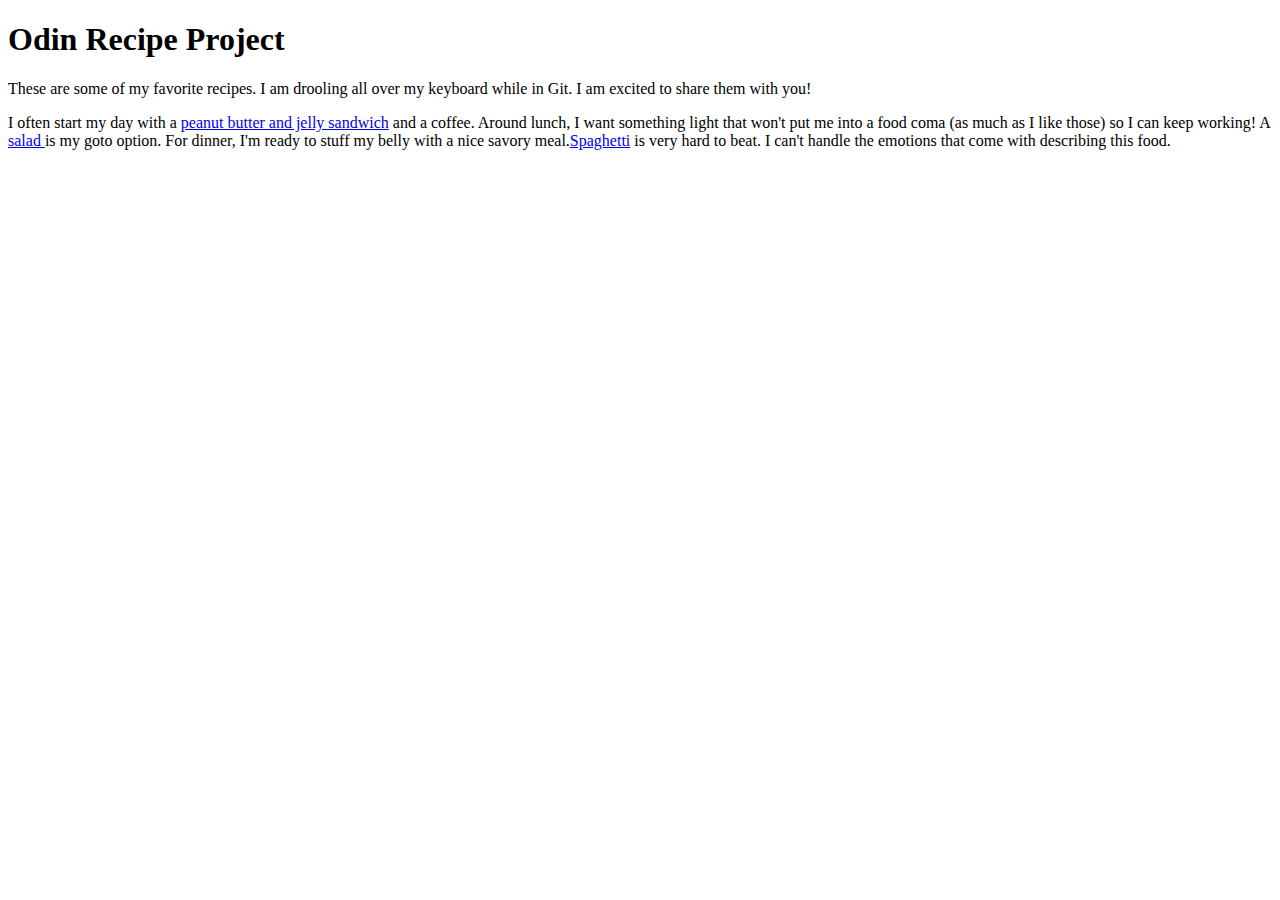
<file: index.html>
<!DOCTYPE html>
<html lang="en">
<head>
    <meta charset="UTF-8">
    <meta http-equiv="X-UA-Compatible" content="IE=edge">
    <meta name="viewport" content="width=device-width, initial-scale=1.0">
    <title>Odin Recipe Project </title>
</head>
<body>
    <h1>Odin Recipe Project</h1>
    <p>These are some of my favorite recipes.
     I am drooling all over my keyboard while in Git.
      I am excited to share them with you! 
    </p>
    <p>
        I often start my day with a <a href="./recipes/PBJ.html">peanut butter and jelly sandwich</a>
        and a coffee. Around lunch, I want something light that won't 
        put me into a food coma (as much as I like those) so I can keep working! A 
        <a href="./recipes/Salad.html">salad </a> is my goto option. For dinner, 
        I'm ready to stuff my belly with a nice savory meal.<a href="./recipes/Spaghetti.html">Spaghetti</a>
        is very hard to beat. I can't handle the emotions that come with describing this food.        

    </p>
</body>
</html>
</file>
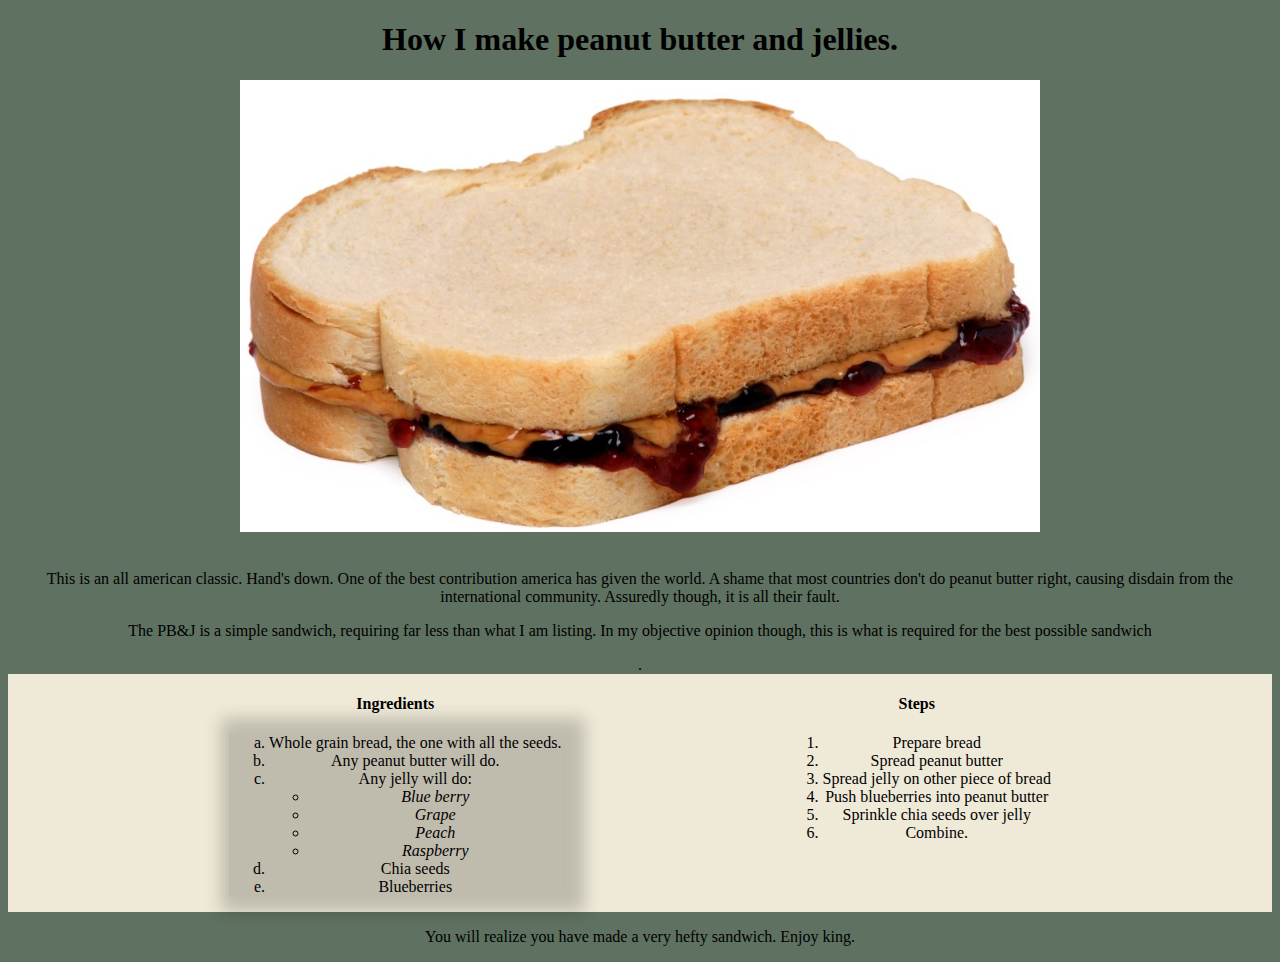
<file: recipes/PBJ.html>
<!DOCTYPE html>
<html lang="en">
<head>
    <meta charset="UTF-8">
    <meta http-equiv="X-UA-Compatible" content="IE=edge">
    <meta name="viewport" content="width=device-width, initial-scale=1.0">
    <link rel="stylesheet" href="../css/pbj.css">
    <title>PBJ</title>
</head>
<body>
    <header>
        <h1>How I make peanut butter and jellies.</h1>
        <img src="../img/Peanut-Butter-Jelly-Sandwich.jpg" class="image" alt="A very poor peanut butter and jelly">
    </header>
    <br>
    <p>This is an all american classic. Hand's down. One of the best
        contribution america has given the world. A shame that most countries don't
        do peanut butter right, causing disdain from the international community. 
        Assuredly though, it is all their fault. 
    </p>
    <p> 
        The PB&J is a simple sandwich, requiring far less than what I am listing. 
        In my objective opinion though, this is what is required for the best 
        possible sandwich </p>.
        <section> 
        <div>
        <h4>Ingredients</h4>
        <ul class="ingredients">
            <li>Whole grain bread, the one with all the seeds.</li>
            <li>Any peanut butter will do. </li>
            <li>Any jelly will do: 
                <ul>
                    <li><i>Blue berry</i></li>
                    <li><i>Grape</i></li>
                    <li><i>Peach</i></li>
                    <li><i>Raspberry</i></li>
                </ul>
            </li>
            <li>Chia seeds</li>
            <li>Blueberries</li>
        </ul>
        </div>
    <div> 
  
        <h4>Steps</h4>
        <ol>
            <li>Prepare bread</li>
            <li>Spread peanut butter</li>
            <li>Spread jelly on other piece of bread</li>
            <li>Push blueberries into peanut butter</li>
            <li>Sprinkle chia seeds over jelly</li>
            <li>Combine.</li>
        </ol>

    
    </div>
    </section>
    <p>You will realize you have made a very hefty sandwich. Enjoy king.</p>



</body>
</html>
</file>
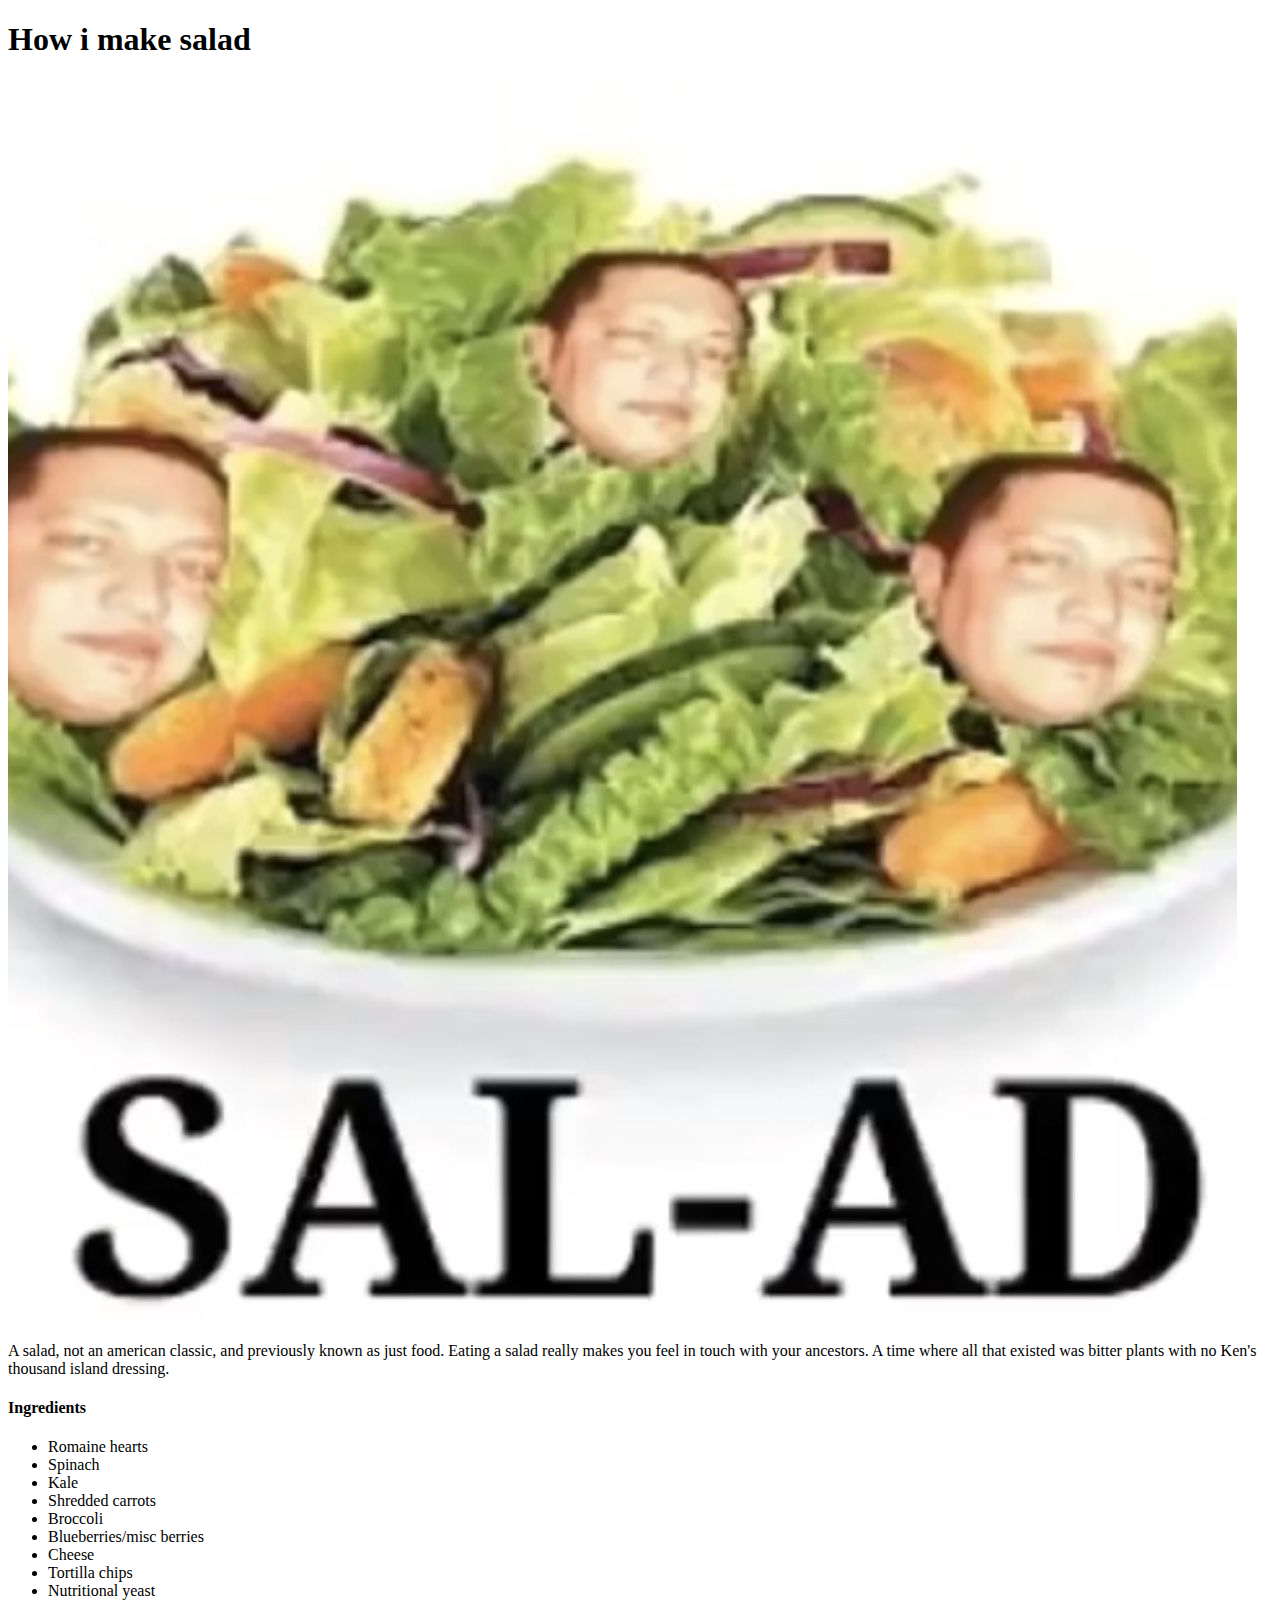
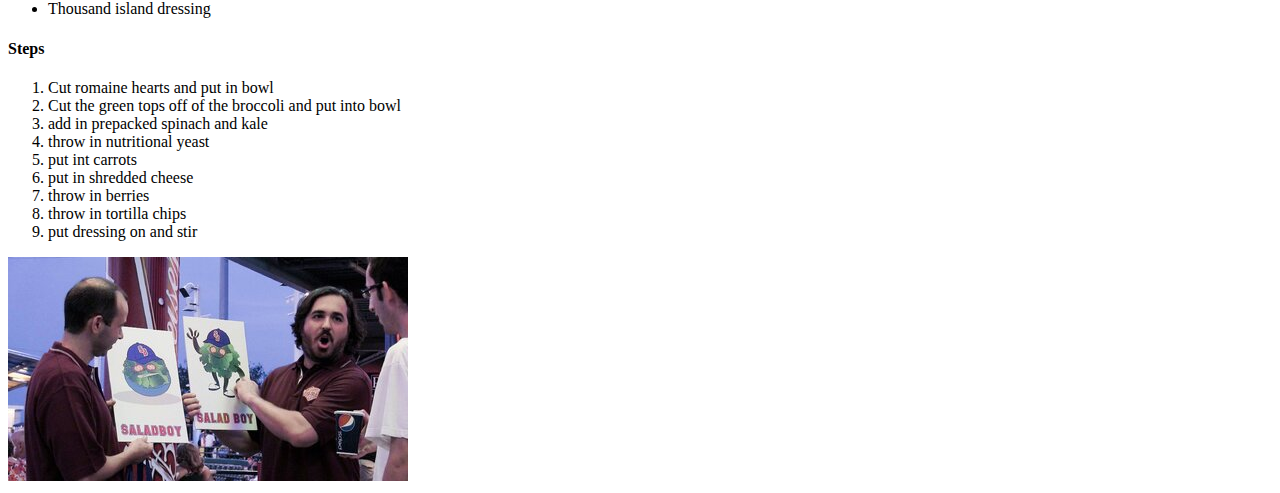
<file: recipes/Salad.html>
<!DOCTYPE html>
<html lang="en">
<head>
    <meta charset="UTF-8">
    <meta http-equiv="X-UA-Compatible" content="IE=edge">
    <meta name="viewport" content="width=device-width, initial-scale=1.0">
    <title>Salad</title>
</head>
<body>
    <h1>How i make salad</h1>
    <img src="../img/salad.jpg" alt="Sal Vulcano as a salad ">
    <p>A salad, not an american classic, and previously known as just food. 
        Eating a salad really makes you feel in touch with your ancestors. A time where
        all that existed was bitter plants with no Ken's thousand island dressing. 
    </p>
    <p>
        <h4>Ingredients</h4>
        <ul>
            <li>Romaine hearts</li>
            <li>Spinach</li>
            <li>Kale</li>
            <li>Shredded carrots</li>
            <li>Broccoli</li>
            <li>Blueberries/misc berries</li>
            <li>Cheese</li>
            <li>Tortilla chips </li>
            <li>Nutritional yeast</li>
            <li>Thousand island dressing</li>
        </ul>
    </p>
    <p>
        <h4>Steps</h4>
        <ol>
            <li>Cut romaine hearts and put in bowl</li>
            <li>Cut the green tops off of the broccoli and put into bowl</li>
            <li>add in prepacked spinach and kale</li>
            <li>throw in nutritional yeast</li>
            <li>put int carrots </li>
            <li>put in shredded cheese</li>
            <li>throw in berries</li>
            <li>throw in tortilla chips </li>
            <li>put dressing on and stir</li>
            
        </ol>
    </p>
    <p></p>
    <img src="../img/jokers_salad.jpg" alt="Murr vs. Q in salad boy challenge ">
</body>
</html>
</file>
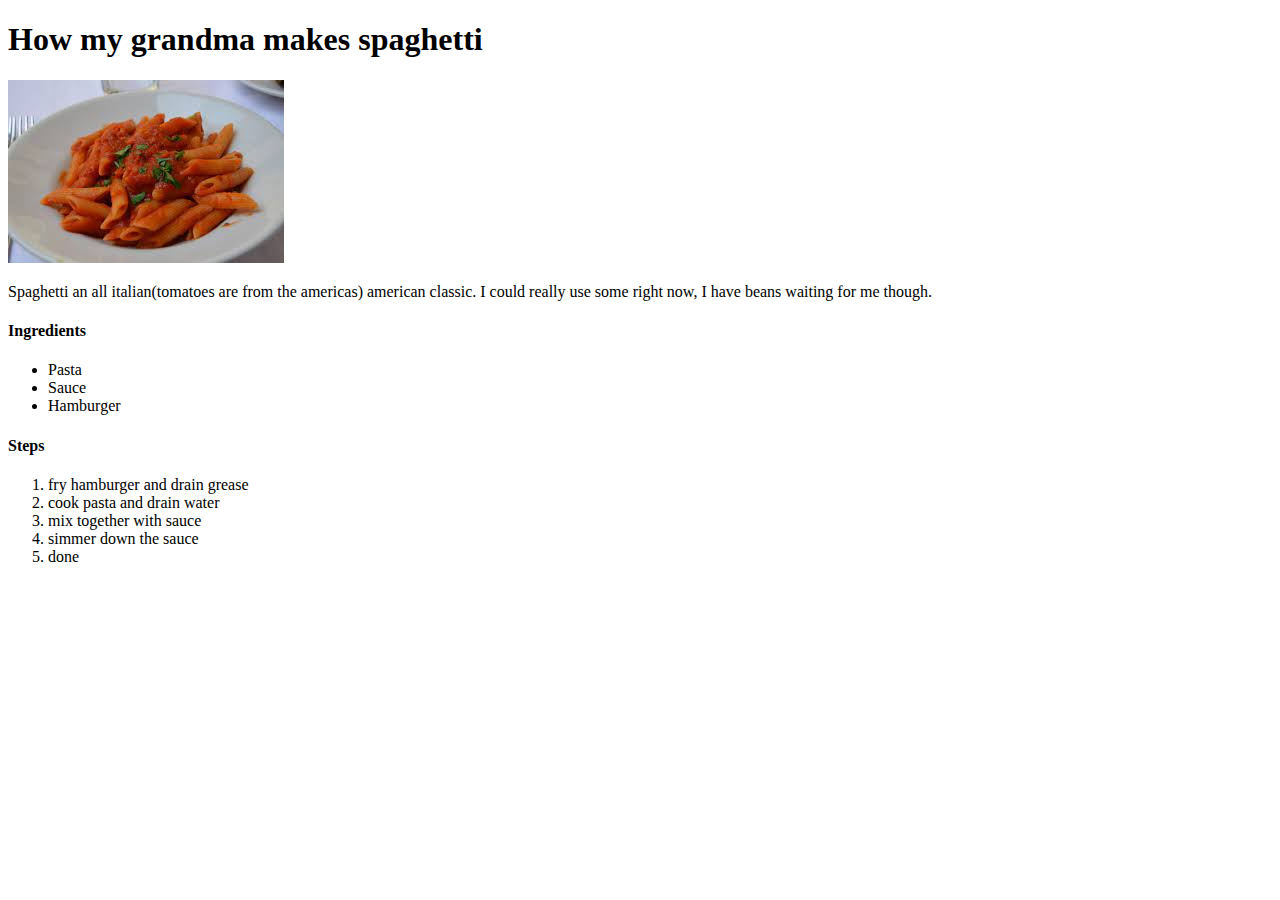
<file: recipes/Spaghetti.html>
<!DOCTYPE html>
<html lang="en">
<head>
    <meta charset="UTF-8">
    <meta http-equiv="X-UA-Compatible" content="IE=edge">
    <meta name="viewport" content="width=device-width, initial-scale=1.0">
    <title>Spaghetti</title>
</head>
<body>
    
    <h1>How my grandma makes spaghetti</h1>
    <img src="../img/Spaghetti.jpg" alt="some spaghetti photo thats too big most likely">
    <p>Spaghetti an all italian(tomatoes are from the americas) american classic. I could really use some right now, I have beans waiting for me though.</p>
    <h4>Ingredients</h4>
    <ul>
        <li>Pasta</li>
        <li>Sauce</li>
        <li>Hamburger</li>
    </ul>
    <h4>Steps</h4>
    <ol>
        <li>fry hamburger and drain grease</li>
        <li>cook pasta and drain water</li>
        <li>mix together with sauce</li>
        <li>simmer down the sauce</li>
        <li>done</li>
    </ol>






</body>
</html>
</file>
<file: css/pbj.css>
.image{
    height: auto;
    max-width: 50rem;
    
    margin: auto;  
   

}


.image:hover{  animation-name: pbj;
animation-duration: 500ms; animation-iteration-count: infinite; animation-fill-mode: forwards;}
@keyframes pbj { 
from{transform: scale(inherit);}
to {transform: scale(3.2);}}

}
    
h1{ 
    text-align: center; background-color: rgb(208, 201, 192);
 }
 /*body{background: url(https://media.discordapp.net/attachments/798103108705845248/973031615800410152/IMG_5651.jpg?width=900&height=676) }
*/
 .ingredients{
    border-width: 0.1em;
    border-color: black;
    box-shadow: 0.5em 0 1em 1em rgba(0,0 ,0 , 0.2);
    background-color: rgba(0, 0, 0, 0.197);
list-style-type:lower-alpha;

 }

 


section{display: flex; flex-direction: column 2; flex-wrap: wrap
    ; justify-content: space-evenly; background-color: #EFEAD8;}
body{text-align: center; background-color:#5F7161;}}

p:hover{background-color: aqua; transform: scale(2);}
</file>
